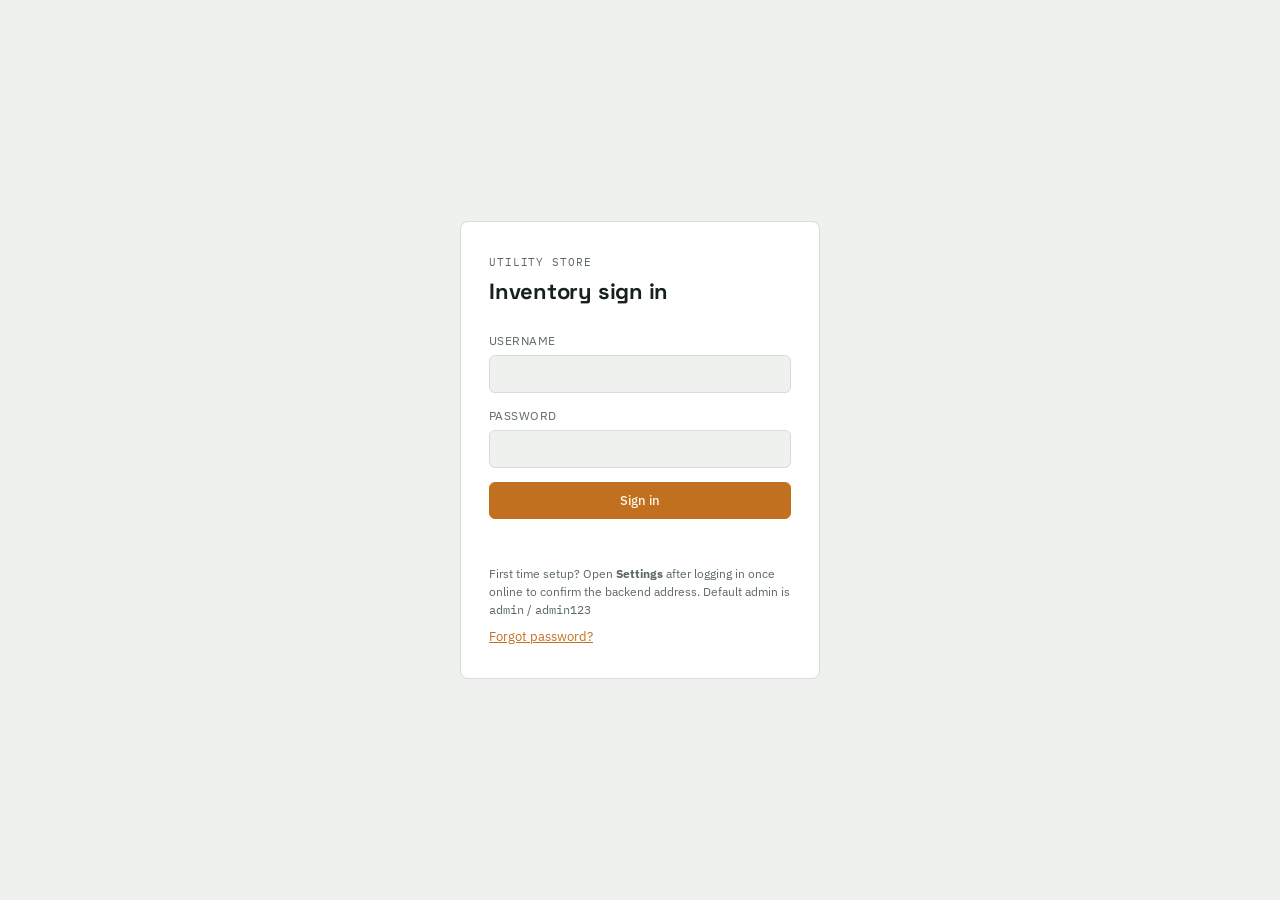
<file: index.html>
<!DOCTYPE html>
<html lang="en">
<head>
<meta charset="UTF-8">
<meta name="viewport" content="width=device-width, initial-scale=1.0">
<meta name="theme-color" content="#16211d">
<title>Utility Store Inventory</title>
<link rel="manifest" href="manifest.json">
<link rel="stylesheet" href="css/style.css">
</head>
<body>

<!-- ===================== LOGIN ===================== -->
<div id="loginScreen">
  <div class="login-card">
    <div class="login-mark"><span class="tag">Utility store</span></div>
    <h1>Inventory sign in</h1>
    <form id="loginForm">
      <div class="field">
        <label for="loginUsername">Username</label>
        <input type="text" id="loginUsername" autocomplete="username" required>
      </div>
      <div class="field">
        <label for="loginPassword">Password</label>
        <input type="password" id="loginPassword" autocomplete="current-password" required>
      </div>
      <button type="submit" class="btn btn-primary btn-block">Sign in</button>
      <div class="login-error" id="loginError"></div>
    </form>
    <div class="login-foot">
      First time setup? Open <strong>Settings</strong> after logging in once online to confirm the backend address. Default admin is <span class="num">admin</span> / <span class="num">admin123</span>
      <div style="margin-top:8px;font-size:13px;">
        <a href="#" id="forgotPasswordLink">Forgot password?</a>
      </div>
    </div>
  </div>
</div>

<!-- ===================== APP SHELL ===================== -->
<div id="appShell" class="hidden">
  <aside class="sidebar">
    <div class="sidebar-brand">
      <span class="tag">Utility store</span>
      <h1>Inventory</h1>
    </div>
    <nav>
      <button class="nav-item active" data-view="dashboard">Dashboard</button>
      <button class="nav-item" data-view="billing">Billing</button>
      <button class="nav-item" data-view="inventory">Inventory</button>
      <button class="nav-item" data-view="transactions">Transactions</button>
      <button class="nav-item" data-view="settings">Settings</button>
    </nav>
    <div class="sidebar-foot">
      <div class="who" id="sidebarWho">—</div>
      <span class="role-pill" id="sidebarRole">—</span>
      <div style="margin-top:12px;">
        <button class="btn btn-small btn-block" id="logoutBtn">Sign out</button>
      </div>
    </div>
  </aside>

  <div class="main">
    <header class="topbar">
      <h2 id="viewTitle">Dashboard</h2>
      <div class="status-cluster">
        <span class="badge badge-warn hidden" id="pendingBadge"></span>
        <button class="btn btn-small" id="syncNowBtn">Sync now</button>
        <span class="conn-dot offline" id="connIndicator"><span class="dot"></span><span class="label">Offline</span></span>
      </div>
    </header>

    <!-- ---------- DASHBOARD ---------- -->
    <section class="view" id="view-dashboard">
      <div class="kpi-grid" id="kpiGrid"></div>
      <div class="quick-actions">
        <button class="btn btn-primary" data-quick-view="billing">New bill</button>
        <button class="btn" id="addProductBtn">Add product</button>
        <button class="btn" data-quick-view="inventory">Search inventory</button>
        <button class="btn" data-quick-view="transactions">View transactions</button>
      </div>
      <div class="panel">
        <div class="panel-head"><h3>Needs attention</h3></div>
        <div class="panel-body" id="alertsPanelBody"></div>
      </div>
      <div class="panel">
        <div class="panel-head"><h3>Recent activity on this device</h3></div>
        <div class="panel-body" id="recentActivityBody"></div>
      </div>
    </section>

    <!-- ---------- BILLING ---------- -->
    <section class="view hidden" id="view-billing">
      <div class="billing-grid">
        <div class="panel">
          <div class="panel-head"><h3>Find product</h3></div>
          <div class="panel-body">
            <div class="toolbar" style="margin-bottom:10px;">
              <input type="search" id="billingSearchInput" placeholder="Search by name, barcode, category…">
            </div>
            <div id="billingSearchResults"></div>
          </div>
        </div>

        <div class="panel">
          <div class="panel-head">
            <h3>Current bill</h3>
            <button class="btn btn-small" id="clearCartBtn">Clear</button>
          </div>
          <div class="panel-body" id="cartBody"></div>
          <div class="cart-total-row">
            <span>Total</span>
            <span class="num" id="cartTotalValue">0</span>
          </div>
          <div class="modal-foot" style="border-top:none;">
            <button class="btn btn-primary btn-block" id="generateBillBtn">Generate bill</button>
          </div>
        </div>
      </div>

      <div class="panel">
        <div class="panel-head"><h3>Recent bills</h3></div>
        <div class="panel-body" id="recentBillsBody"></div>
      </div>
    </section>

    <!-- ---------- INVENTORY ---------- -->
    <section class="view hidden" id="view-inventory">
      <div class="toolbar">
        <input type="search" id="searchInput" placeholder="Search by name, barcode, category, supplier…">
        <select id="statusFilter">
          <option value="">All statuses</option>
          <option value="In Stock">In stock</option>
          <option value="Low Stock">Low stock</option>
          <option value="Out of Stock">Out of stock</option>
        </select>
        <button class="btn btn-primary" id="addProductBtn2" onclick="document.getElementById('addProductBtn').click()">Add product</button>
      </div>
      <div class="panel">
        <div class="panel-body" id="inventoryTableBody"></div>
      </div>
    </section>

    <!-- ---------- TRANSACTIONS ---------- -->
    <section class="view hidden" id="view-transactions">
      <div class="panel">
        <div class="panel-head"><h3>Transaction history</h3></div>
        <div class="panel-body" id="transactionsBody"></div>
      </div>
    </section>

    <!-- ---------- SETTINGS ---------- -->
    <section class="view hidden" id="view-settings">
      <div class="panel">
        <div class="panel-head"><h3>Backend connection</h3></div>
        <div class="panel-body">
          <form id="scriptUrlForm">
            <div class="field">
              <label for="scriptUrlInput">Google Apps Script web app URL</label>
              <input type="url" id="scriptUrlInput" placeholder="https://script.google.com/macros/s/.../exec" required>
            </div>
            <button type="submit" class="btn btn-primary">Save</button>
          </form>
        </div>
      </div>

      <div class="panel">
        <div class="panel-head"><h3>Appearance</h3></div>
        <div class="panel-body" style="padding-bottom:16px;">
          <label style="display:flex;align-items:center;gap:8px;">
            <input type="checkbox" id="themeToggle"> Dark mode
          </label>
        </div>
      </div>

      <div class="panel">
        <div class="panel-head"><h3>Change my password</h3></div>
        <div class="panel-body">
          <form id="changePasswordForm">
            <div class="field">
              <label for="newPasswordInput">New password</label>
              <input type="password" id="newPasswordInput" name="newPassword" minlength="6" required>
            </div>
            <button type="submit" class="btn btn-primary">Update password</button>
          </form>
        </div>
      </div>

      <div class="panel admin-only hidden">
        <div class="panel-head"><h3>Users</h3></div>
        <div class="panel-body" id="usersTableBody"></div>
        <div class="panel-body" style="border-top:1px solid var(--line);padding-top:16px;">
          <form id="addUserForm" class="form-grid">
            <div class="field"><label>Username</label><input type="text" name="username" required></div>
            <div class="field"><label>Password</label><input type="password" name="password" minlength="6" required></div>
            <div class="field"><label>Role</label>
              <select name="role"><option value="operator">Operator</option><option value="admin">Admin</option></select>
            </div>
            <div class="field" style="display:flex;align-items:flex-end;">
              <button type="submit" class="btn btn-primary btn-block">Add user</button>
            </div>
          </form>
        </div>
      </div>
    </section>
  </div>
</div>

<!-- ===================== PRODUCT MODAL ===================== -->
<div class="modal-overlay hidden" id="productModalOverlay">
  <div class="modal">
    <div class="modal-head">
      <h3 id="productModalTitle">Add product</h3>
      <button class="modal-close" id="closeProductModal">&times;</button>
    </div>
    <form id="productForm">
      <div class="modal-body form-grid">
        <div class="field span-2"><label>Product name</label><input type="text" name="name" required></div>
        <div class="field"><label>Barcode</label><input type="text" name="barcode"></div>
        <div class="field"><label>Category</label><input type="text" name="category"></div>
        <div class="field"><label>Brand</label><input type="text" name="brand"></div>
        <div class="field"><label>Supplier</label><input type="text" name="supplier"></div>
        <div class="field"><label>Purchase price</label><input type="number" step="0.01" name="purchasePrice"></div>
        <div class="field"><label>Selling price</label><input type="number" step="0.01" name="sellingPrice"></div>
        <div class="field"><label>Quantity</label><input type="number" name="quantity" value="0"></div>
        <div class="field"><label>Unit</label><input type="text" name="unit" placeholder="pcs, kg, box…" value="pcs"></div>
        <div class="field"><label>Minimum stock</label><input type="number" name="minStock" value="0"></div>
        <div class="field"><label>Maximum stock</label><input type="number" name="maxStock" value="0"></div>
        <div class="field"><label>Shelf location</label><input type="text" name="location"></div>
        <div class="field span-2"><label>Description</label><textarea name="description" rows="2"></textarea></div>
      </div>
      <div class="modal-foot">
        <button type="button" class="btn" id="cancelProductModal">Cancel</button>
        <button type="submit" class="btn btn-primary">Save product</button>
      </div>
    </form>
  </div>
</div>

<!-- ===================== STOCK ADJUST MODAL ===================== -->
<div class="modal-overlay hidden" id="stockModalOverlay">
  <div class="modal">
    <div class="modal-head">
      <h3 id="stockModalTitle">Adjust stock</h3>
      <button class="modal-close" id="closeStockModal">&times;</button>
    </div>
    <form id="stockForm">
      <div class="modal-body">
        <p style="color:var(--muted);font-size:13px;margin-top:0;">Current quantity: <span class="num" id="stockCurrentQty">0</span></p>
        <div class="field">
          <label>Operation</label>
          <select name="operation" required>
            <option value="increase">Increase stock (received goods)</option>
            <option value="decrease">Decrease stock (sold / used)</option>
            <option value="adjust">Set exact quantity (stock count correction)</option>
          </select>
        </div>
        <div class="field">
          <label>Quantity</label>
          <input type="number" name="amount" min="0" required>
        </div>
        <div class="field">
          <label>Notes</label>
          <input type="text" name="notes" placeholder="Optional — e.g. supplier delivery, damaged goods">
        </div>
      </div>
      <div class="modal-foot">
        <button type="button" class="btn" id="cancelStockModal">Cancel</button>
        <button type="submit" class="btn btn-primary">Save</button>
      </div>
    </form>
  </div>
</div>

<!-- ===================== RECEIPT MODAL ===================== -->
<div class="modal-overlay hidden" id="receiptModalOverlay">
  <div class="modal">
    <div class="modal-head no-print">
      <h3>Receipt</h3>
      <button class="modal-close" id="closeReceiptModal">&times;</button>
    </div>
    <div class="modal-body">
      <div id="printReceipt"></div>
    </div>
    <div class="modal-foot no-print">
      <button type="button" class="btn" id="closeReceiptModalBtn">Close</button>
      <button type="button" class="btn btn-primary" id="printReceiptBtn">Print</button>
    </div>
  </div>
</div>

<!-- ===================== PASSWORD RESET / CODE LOGIN MODALS ===================== -->
<div class="modal-overlay hidden" id="resetRequestOverlay">
  <div class="modal">
    <div class="modal-head"><h3>Reset password</h3><button class="modal-close" id="closeResetRequest">&times;</button></div>
    <form id="resetRequestForm">
      <div class="modal-body">
        <div class="field"><label>Email</label><input type="email" name="email" required></div>
        <p style="color:var(--muted);font-size:13px;margin-top:6px;">A 6‑digit code will be sent to your email. It expires in 10 minutes.</p>
      </div>
      <div class="modal-foot">
        <button type="button" class="btn" id="cancelResetRequest">Cancel</button>
        <button type="submit" class="btn btn-primary">Send code</button>
      </div>
    </form>
  </div>
</div>

<div class="modal-overlay hidden" id="codeLoginOverlay">
  <div class="modal">
    <div class="modal-head"><h3>Login with code</h3><button class="modal-close" id="closeCodeLogin">&times;</button></div>
    <form id="codeLoginForm">
      <div class="modal-body">
        <div class="field"><label>Email</label><input type="email" name="email" required></div>
        <div class="field"><label>Code</label><input type="text" name="code" required maxlength="8"></div>
      </div>
      <div class="modal-foot">
        <button type="button" class="btn" id="cancelCodeLogin">Cancel</button>
        <button type="submit" class="btn btn-primary">Login</button>
      </div>
    </form>
  </div>
</div>

<div class="modal-overlay hidden" id="resetPasswordOverlay">
  <div class="modal">
    <div class="modal-head"><h3>Set a new password</h3><button class="modal-close" id="closeResetPassword">&times;</button></div>
    <form id="resetPasswordForm">
      <div class="modal-body">
        <div class="field"><label>Email</label><input type="email" name="email" required></div>
        <div class="field"><label>Code</label><input type="text" name="code" required maxlength="8"></div>
        <div class="field"><label>New password</label><input type="password" name="newPassword" minlength="6" required></div>
      </div>
      <div class="modal-foot">
        <button type="button" class="btn" id="cancelResetPasswordBtn">Cancel</button>
        <button type="submit" class="btn btn-primary">Set password</button>
      </div>
    </form>
  </div>
</div>

<div class="toast-stack" id="toastStack"></div>

<script src="js/config.js"></script>
<script src="js/db.js"></script>
<script src="js/hash.js"></script>
<script src="js/api.js"></script>
<script src="js/auth.js"></script>
<script src="js/sync.js"></script>
<script src="js/inventory.js"></script>
<script src="js/billing.js"></script>
<script src="js/app.js"></script>
<script>
  if ('serviceWorker' in navigator) {
    window.addEventListener('load', () => {
      navigator.serviceWorker.register('sw.js').catch(() => {});
    });
  }
  document.addEventListener('click', e => {
    const btn = e.target.closest('[data-quick-view]');
    if (btn) switchView(btn.dataset.quickView);
  });
</script>
</body>
</html>
</file>
<file: css/style.css>
/* style.css — Utility Store Inventory
   Design notes: a counter-side tool meant to be read at a glance under
   shop lighting, so contrast and tabular figures matter more than
   decoration. Ledger-inspired structure (rule lines, numbered stock
   states) instead of soft dashboard-card cliches. */

@import url('https://fonts.googleapis.com/css2?family=Space+Grotesk:wght@500;700&family=IBM+Plex+Sans:wght@400;500;600&family=IBM+Plex+Mono:wght@400;500&display=swap');

:root {
  --ink: #16211d;
  --paper: #eef1ee;
  --panel: #ffffff;
  --line: #d7dcd6;
  --muted: #5b6962;
  --accent: #c1701f;
  --accent-ink: #fff6ec;
  --ok: #2f7a4f;
  --ok-bg: #e3f1e7;
  --warn: #b07a06;
  --warn-bg: #fbf0d6;
  --danger: #ab3326;
  --danger-bg: #f8e2de;
  --radius: 8px;
  --font-display: 'Space Grotesk', sans-serif;
  --font-body: 'IBM Plex Sans', sans-serif;
  --font-mono: 'IBM Plex Mono', monospace;
}

[data-theme="dark"] {
  --ink: #eef1ee;
  --paper: #111714;
  --panel: #1a2320;
  --line: #2c3934;
  --muted: #94a39c;
  --accent: #e0922f;
  --accent-ink: #1a1208;
  --ok: #6cc596;
  --ok-bg: #15301f;
  --warn: #e3b53c;
  --warn-bg: #382c0c;
  --danger: #e87a6a;
  --danger-bg: #3a1813;
}

* { box-sizing: border-box; }
html, body { margin: 0; padding: 0; }
body {
  background: var(--paper);
  color: var(--ink);
  font-family: var(--font-body);
  font-size: 14px;
  line-height: 1.5;
  -webkit-font-smoothing: antialiased;
}
h1, h2, h3 { font-family: var(--font-display); font-weight: 700; margin: 0; letter-spacing: -0.01em; }
.num, .figure { font-family: var(--font-mono); font-variant-numeric: tabular-nums; }
a { color: var(--accent); }
button { font-family: inherit; cursor: pointer; }
input, select, textarea { font-family: inherit; font-size: 14px; }

.hidden { display: none !important; }

/* ---------- Login screen ---------- */
#loginScreen {
  min-height: 100vh;
  display: flex;
  align-items: center;
  justify-content: center;
  padding: 24px;
}
.login-card {
  width: 100%;
  max-width: 360px;
  background: var(--panel);
  border: 1px solid var(--line);
  border-radius: var(--radius);
  padding: 32px 28px;
}
.login-mark {
  display: flex;
  align-items: baseline;
  gap: 8px;
  margin-bottom: 4px;
}
.login-mark .tag {
  font-family: var(--font-mono);
  font-size: 11px;
  letter-spacing: 0.08em;
  color: var(--muted);
  text-transform: uppercase;
}
.login-card h1 { font-size: 22px; margin-bottom: 24px; }
.field { margin-bottom: 14px; }
.field label {
  display: block;
  font-size: 12px;
  color: var(--muted);
  margin-bottom: 5px;
  text-transform: uppercase;
  letter-spacing: 0.04em;
}
.field input, .field select, .field textarea {
  width: 100%;
  padding: 9px 10px;
  border: 1px solid var(--line);
  border-radius: 6px;
  background: var(--paper);
  color: var(--ink);
}
.field input:focus, .field select:focus, .field textarea:focus {
  outline: 2px solid var(--accent);
  outline-offset: 1px;
}
.btn {
  display: inline-flex;
  align-items: center;
  justify-content: center;
  gap: 6px;
  padding: 9px 16px;
  border-radius: 6px;
  border: 1px solid var(--line);
  background: var(--panel);
  color: var(--ink);
  font-size: 13px;
  font-weight: 500;
}
.btn:hover { border-color: var(--accent); }
.btn-primary {
  background: var(--accent);
  border-color: var(--accent);
  color: var(--accent-ink);
}
.btn-primary:hover { filter: brightness(1.05); }
.btn-block { width: 100%; }
.btn-danger { color: var(--danger); border-color: var(--danger); background: transparent; }
.btn-small { padding: 5px 10px; font-size: 12px; }
.login-error {
  color: var(--danger);
  font-size: 13px;
  margin-top: 10px;
  min-height: 18px;
}
.login-foot {
  margin-top: 18px;
  font-size: 12px;
  color: var(--muted);
}
.login-foot button { background: none; border: none; color: var(--accent); padding: 0; font-size: 12px; }

/* ---------- App shell ---------- */
#appShell { display: flex; min-height: 100vh; }

.sidebar {
  width: 220px;
  flex-shrink: 0;
  background: var(--ink);
  color: var(--paper);
  display: flex;
  flex-direction: column;
  padding: 20px 0;
}
[data-theme="dark"] .sidebar { background: #0c1210; }
.sidebar-brand {
  padding: 0 20px 20px;
  border-bottom: 1px solid rgba(255,255,255,0.12);
  margin-bottom: 12px;
}
.sidebar-brand .tag {
  font-family: var(--font-mono);
  font-size: 10px;
  letter-spacing: 0.1em;
  opacity: 0.6;
  text-transform: uppercase;
}
.sidebar-brand h1 { font-size: 17px; color: #fff; }
.nav-item {
  display: flex;
  align-items: center;
  gap: 10px;
  padding: 10px 20px;
  font-size: 13px;
  color: rgba(255,255,255,0.72);
  border-left: 3px solid transparent;
  background: none;
  border-top: none; border-right: none; border-bottom: none;
  width: 100%;
  text-align: left;
}
.nav-item:hover { color: #fff; background: rgba(255,255,255,0.05); }
.nav-item.active { color: #fff; border-left-color: var(--accent); background: rgba(255,255,255,0.06); }
.sidebar-foot {
  margin-top: auto;
  padding: 14px 20px 0;
  border-top: 1px solid rgba(255,255,255,0.12);
  font-size: 12px;
}
.who { color: #fff; font-weight: 500; }
.role-pill {
  display: inline-block;
  font-family: var(--font-mono);
  font-size: 10px;
  text-transform: uppercase;
  letter-spacing: 0.05em;
  padding: 2px 6px;
  border-radius: 4px;
  background: rgba(255,255,255,0.12);
  color: #fff;
  margin-top: 4px;
}

.main { flex: 1; min-width: 0; display: flex; flex-direction: column; }
.topbar {
  display: flex;
  align-items: center;
  justify-content: space-between;
  padding: 14px 24px;
  border-bottom: 1px solid var(--line);
  background: var(--panel);
}
.topbar h2 { font-size: 18px; }
.status-cluster { display: flex; align-items: center; gap: 12px; }
.conn-dot {
  display: inline-flex;
  align-items: center;
  gap: 6px;
  font-size: 12px;
  font-family: var(--font-mono);
  padding: 4px 9px;
  border-radius: 12px;
  border: 1px solid var(--line);
}
.conn-dot .dot { width: 7px; height: 7px; border-radius: 50%; background: var(--muted); }
.conn-dot.online .dot { background: var(--ok); }
.conn-dot.offline .dot { background: var(--danger); }
.conn-dot.syncing .dot { background: var(--warn); }

.view { padding: 24px; flex: 1; }

/* ---------- Dashboard ---------- */
.kpi-grid {
  display: grid;
  grid-template-columns: repeat(auto-fit, minmax(160px, 1fr));
  gap: 12px;
  margin-bottom: 20px;
}
.kpi {
  background: var(--panel);
  border: 1px solid var(--line);
  border-radius: var(--radius);
  padding: 14px 16px;
  border-left: 3px solid var(--line);
}
.kpi .label { font-size: 11px; text-transform: uppercase; letter-spacing: 0.05em; color: var(--muted); }
.kpi .value { font-family: var(--font-display); font-size: 26px; margin-top: 4px; font-variant-numeric: tabular-nums; }
.kpi.warn { border-left-color: var(--warn); }
.kpi.danger { border-left-color: var(--danger); }
.kpi.ok { border-left-color: var(--ok); }

.quick-actions { display: flex; gap: 10px; flex-wrap: wrap; margin-bottom: 24px; }

.panel {
  background: var(--panel);
  border: 1px solid var(--line);
  border-radius: var(--radius);
  margin-bottom: 20px;
}
.panel-head {
  display: flex;
  align-items: center;
  justify-content: space-between;
  padding: 12px 16px;
  border-bottom: 1px solid var(--line);
}
.panel-head h3 { font-size: 14px; }
.panel-body { padding: 4px 16px; }

/* ---------- Tables ---------- */
table { width: 100%; border-collapse: collapse; font-size: 13px; }
th {
  text-align: left;
  font-size: 11px;
  text-transform: uppercase;
  letter-spacing: 0.04em;
  color: var(--muted);
  padding: 9px 10px;
  border-bottom: 1px solid var(--line);
  white-space: nowrap;
}
td { padding: 9px 10px; border-bottom: 1px solid var(--line); vertical-align: middle; }
tr:last-child td { border-bottom: none; }
tr:hover td { background: var(--paper); }
.badge {
  display: inline-block;
  font-size: 11px;
  font-weight: 500;
  padding: 2px 8px;
  border-radius: 10px;
}
.badge-ok { background: var(--ok-bg); color: var(--ok); }
.badge-warn { background: var(--warn-bg); color: var(--warn); }
.badge-danger { background: var(--danger-bg); color: var(--danger); }
.row-actions { display: flex; gap: 6px; }

/* ---------- Inventory toolbar ---------- */
.toolbar { display: flex; gap: 10px; margin-bottom: 16px; flex-wrap: wrap; align-items: center; }
.toolbar input[type="search"] {
  flex: 1;
  min-width: 200px;
  padding: 9px 12px;
  border: 1px solid var(--line);
  border-radius: 6px;
  background: var(--panel);
  color: var(--ink);
}
.toolbar select { padding: 9px 10px; border: 1px solid var(--line); border-radius: 6px; background: var(--panel); color: var(--ink); }

/* ---------- Modal ---------- */
.modal-overlay {
  position: fixed; inset: 0;
  background: rgba(10,15,12,0.5);
  display: flex; align-items: center; justify-content: center;
  padding: 20px;
  z-index: 50;
}
.modal {
  background: var(--panel);
  border-radius: var(--radius);
  width: 100%;
  max-width: 480px;
  max-height: 90vh;
  overflow-y: auto;
  border: 1px solid var(--line);
}
.modal-head {
  display: flex; align-items: center; justify-content: space-between;
  padding: 16px 20px;
  border-bottom: 1px solid var(--line);
}
.modal-head h3 { font-size: 16px; }
.modal-close { background: none; border: none; font-size: 18px; color: var(--muted); line-height: 1; }
.modal-body { padding: 18px 20px; }
.modal-foot { display: flex; justify-content: flex-end; gap: 10px; padding: 14px 20px; border-top: 1px solid var(--line); }
.form-grid { display: grid; grid-template-columns: 1fr 1fr; gap: 12px; }
.form-grid .span-2 { grid-column: 1 / -1; }

.empty-state { text-align: center; padding: 40px 20px; color: var(--muted); }

/* ---------- Billing / POS ---------- */
.billing-grid {
  display: grid;
  grid-template-columns: 1.3fr 1fr;
  gap: 16px;
  align-items: start;
  margin-bottom: 20px;
}
.search-result-item {
  display: flex;
  align-items: center;
  justify-content: space-between;
  padding: 8px 4px;
  border-bottom: 1px solid var(--line);
}
.search-result-item:last-child { border-bottom: none; }
.search-result-item .sr-name { font-weight: 500; }
.search-result-item .sr-meta { font-size: 12px; color: var(--muted); }
.qty-input {
  width: 56px;
  padding: 5px 6px;
  border: 1px solid var(--line);
  border-radius: 5px;
  background: var(--paper);
  color: var(--ink);
  text-align: center;
}
.cart-line {
  display: flex;
  align-items: center;
  justify-content: space-between;
  gap: 8px;
  padding: 8px 0;
  border-bottom: 1px solid var(--line);
}
.cart-line:last-child { border-bottom: none; }
.cart-line .cl-name { font-weight: 500; font-size: 13px; }
.cart-line .cl-meta { font-size: 11px; color: var(--muted); }
.cart-line .cl-controls { display: flex; align-items: center; gap: 6px; }
.cart-total-row {
  display: flex;
  justify-content: space-between;
  align-items: center;
  padding: 12px 16px;
  border-top: 1px solid var(--line);
  font-family: var(--font-display);
  font-size: 17px;
  font-weight: 700;
}
.bill-row {
  display: flex;
  align-items: center;
  justify-content: space-between;
  padding: 8px 4px;
  border-bottom: 1px solid var(--line);
  font-size: 13px;
}
.bill-row:last-child { border-bottom: none; }

/* ---------- Printable receipt ---------- */
#printReceipt {
  font-family: var(--font-mono);
  font-size: 13px;
  color: var(--ink);
}
#printReceipt .r-head { text-align: center; margin-bottom: 10px; }
#printReceipt .r-head h2 { font-size: 16px; margin-bottom: 2px; }
#printReceipt .r-meta { font-size: 11px; color: var(--muted); margin-bottom: 10px; }
#printReceipt table { width: 100%; border-collapse: collapse; }
#printReceipt th, #printReceipt td { padding: 4px 2px; font-size: 12px; text-align: left; }
#printReceipt th { border-bottom: 1px dashed var(--line); }
#printReceipt .r-total-row td { border-top: 1px dashed var(--line); font-weight: 700; padding-top: 8px; }
#printReceipt .r-foot { text-align: center; margin-top: 14px; font-size: 11px; color: var(--muted); }

@media print {
  body * { visibility: hidden; }
  #printReceipt, #printReceipt * { visibility: visible; }
  #printReceipt {
    position: absolute;
    top: 0; left: 0;
    width: 100%;
  }
  .no-print { display: none !important; }
  .modal-overlay { position: static; background: none; padding: 0; }
  .modal { box-shadow: none; border: none; max-width: 100%; max-height: none; }
}

.toast-stack { position: fixed; bottom: 20px; right: 20px; display: flex; flex-direction: column; gap: 8px; z-index: 100; }
.toast {
  background: var(--ink);
  color: var(--paper);
  padding: 10px 16px;
  border-radius: 6px;
  font-size: 13px;
  box-shadow: 0 2px 10px rgba(0,0,0,0.2);
  max-width: 320px;
}
.toast.error { background: var(--danger); color: #fff; }
.toast.success { background: var(--ok); color: #fff; }

@media (max-width: 760px) {
  #appShell { flex-direction: column; }
  .sidebar { width: 100%; flex-direction: row; overflow-x: auto; padding: 10px 0; }
  .sidebar-brand, .sidebar-foot { display: none; }
  .nav-item { border-left: none; border-bottom: 3px solid transparent; white-space: nowrap; }
  .nav-item.active { border-left-color: transparent; border-bottom-color: var(--accent); }
  .form-grid { grid-template-columns: 1fr; }
  .billing-grid { grid-template-columns: 1fr; }
  .view { padding: 14px; }
}
</file>
